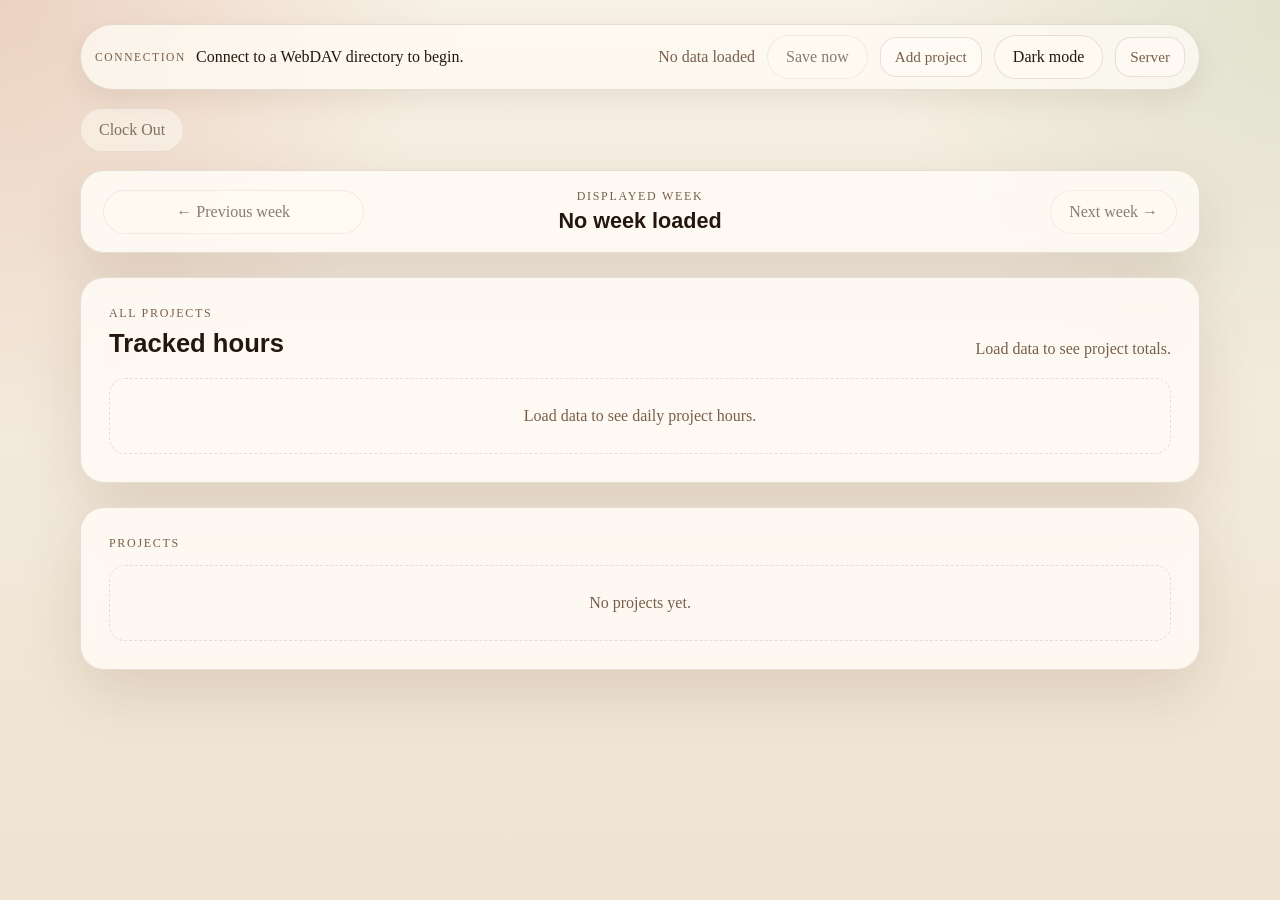
<file: index.html>
<!doctype html>
<html lang="en">
<head>
  <meta charset="utf-8">
  <meta name="viewport" content="width=device-width, initial-scale=1">
  <title>Kronik</title>
  <script>
    (() => {
      try {
        const theme = window.localStorage.getItem("kronik-theme");
        if (theme === "light" || theme === "dark") {
          document.documentElement.dataset.theme = theme;
        }
      } catch (error) {
        // Ignore storage failures and fall back to the default theme.
      }
    })();
  </script>
  <link rel="stylesheet" href="./app.css">
</head>
<body>
  <main class="app-shell">
    <header class="status-bar">
      <p class="status-line">
        <span class="status-label">Connection</span>
        <span id="status-text">Connect to a WebDAV directory to begin.</span>
      </p>
      <div class="status-actions">
        <p id="today-label" class="today-label">No data loaded</p>
        <button id="save-button" type="button">Save all changes</button>
        <details id="project-menu" class="control-menu">
          <summary class="control-summary">
            <span class="control-summary-action">Add project</span>
          </summary>
          <div class="control-panel">
            <form id="project-form" class="project-form" autocomplete="off">
              <input id="project-name" name="project-name" type="text" maxlength="64" placeholder="Add a new project" required>
              <button type="submit" class="primary">Add project</button>
            </form>
          </div>
        </details>
        <button id="theme-toggle-button" type="button">Dark mode</button>
        <details id="config-menu" class="control-menu">
          <summary class="control-summary">
            <span class="control-summary-action">Server</span>
          </summary>
          <div class="control-panel control-panel-wide">
            <div class="control-panel-header">
              <p class="control-panel-title">Connection</p>
              <p id="config-summary-text" class="config-summary-text">No server saved.</p>
            </div>
            <div class="control-inline-actions">
              <button id="load-button" type="button" class="primary">Load data</button>
            </div>
            <form id="config-form" class="config-grid" autocomplete="off">
              <label>
                <span>Base URL</span>
                <input id="webdav-url" name="webdav-url" type="url" placeholder="https://dav.example.com/kronik" required>
              </label>
              <label>
                <span>Username</span>
                <input id="webdav-user" name="webdav-user" type="text" placeholder="Optional">
              </label>
              <label>
                <span>Password</span>
                <input id="webdav-password" name="webdav-password" type="password" placeholder="Optional">
              </label>
              <div class="config-actions">
                <button id="clear-config-button" type="button">Forget saved login</button>
              </div>
            </form>
          </div>
        </details>
      </div>
    </header>

    <section class="clock-panel">
      <div id="clock-buttons" class="clock-buttons" aria-label="Time card controls"></div>
    </section>

    <section id="week-navigation" class="week-navigation" aria-label="Week navigation">
      <button id="previous-week-button" type="button" aria-label="Show previous week">← Previous week</button>
      <div class="week-navigation-current" aria-live="polite">
        <p class="eyebrow">Displayed week</p>
        <h1 id="selected-week-label">No week loaded</h1>
      </div>
      <button id="next-week-button" type="button" aria-label="Show next week">Next week →</button>
    </section>

    <section class="panel">
      <div class="panel-header">
        <div>
          <p class="eyebrow">All projects</p>
          <h2>Tracked hours</h2>
        </div>
        <p id="overview-total" class="panel-note">Load data to see project totals.</p>
      </div>
      <div id="overview-empty" class="empty-state">Load data to see daily project hours.</div>
      <div id="overview-chart" class="project-overview is-hidden">
        <div class="project-history project-overview-history">
          <div class="project-history-header">
            <span class="project-history-label">Daily hours by project</span>
            <span id="overview-range" class="project-history-range"></span>
          </div>
          <div id="overview-history-chart" class="project-history-chart"></div>
        </div>
        <div class="project-history project-overview-timeline">
          <div class="project-history-header">
            <span class="project-history-label">Project timeline</span>
          </div>
          <div id="overview-timeline-chart" class="project-timeline-chart"></div>
        </div>
        <div id="overview-legend" class="project-overview-legend"></div>
      </div>
    </section>

    <section class="panel">
      <p class="eyebrow section-eyebrow">Projects</p>
      <div id="projects-empty" class="empty-state">No projects yet.</div>
      <div id="projects-list" class="projects-list"></div>
    </section>
  </main>

  <div id="chart-tooltip" class="chart-tooltip" aria-hidden="true">
    <div id="chart-tooltip-date" class="chart-tooltip-date"></div>
    <div id="chart-tooltip-value" class="chart-tooltip-value"></div>
  </div>

  <template id="project-template">
    <article class="project-card">
      <div class="project-main">
        <div>
          <h3 class="project-name"></h3>
          <p class="project-meta"></p>
        </div>
        <div class="project-period-totals">
          <div class="project-period-total">
            <div class="today-total"></div>
            <div class="project-period-label">Today</div>
          </div>
          <div class="project-period-total">
            <div class="week-total"></div>
            <div class="project-period-label">Week total</div>
          </div>
        </div>
      </div>
      <div class="project-footer">
        <span class="project-total"></span>
        <span class="project-week-range"></span>
      </div>
      <div class="project-history">
        <div class="project-history-header">
          <span class="project-history-label">Daily hours</span>
          <span class="project-history-range"></span>
        </div>
        <div class="project-history-chart"></div>
      </div>
    </article>
  </template>

  <script src="./app.js"></script>
</body>
</html>
</file>
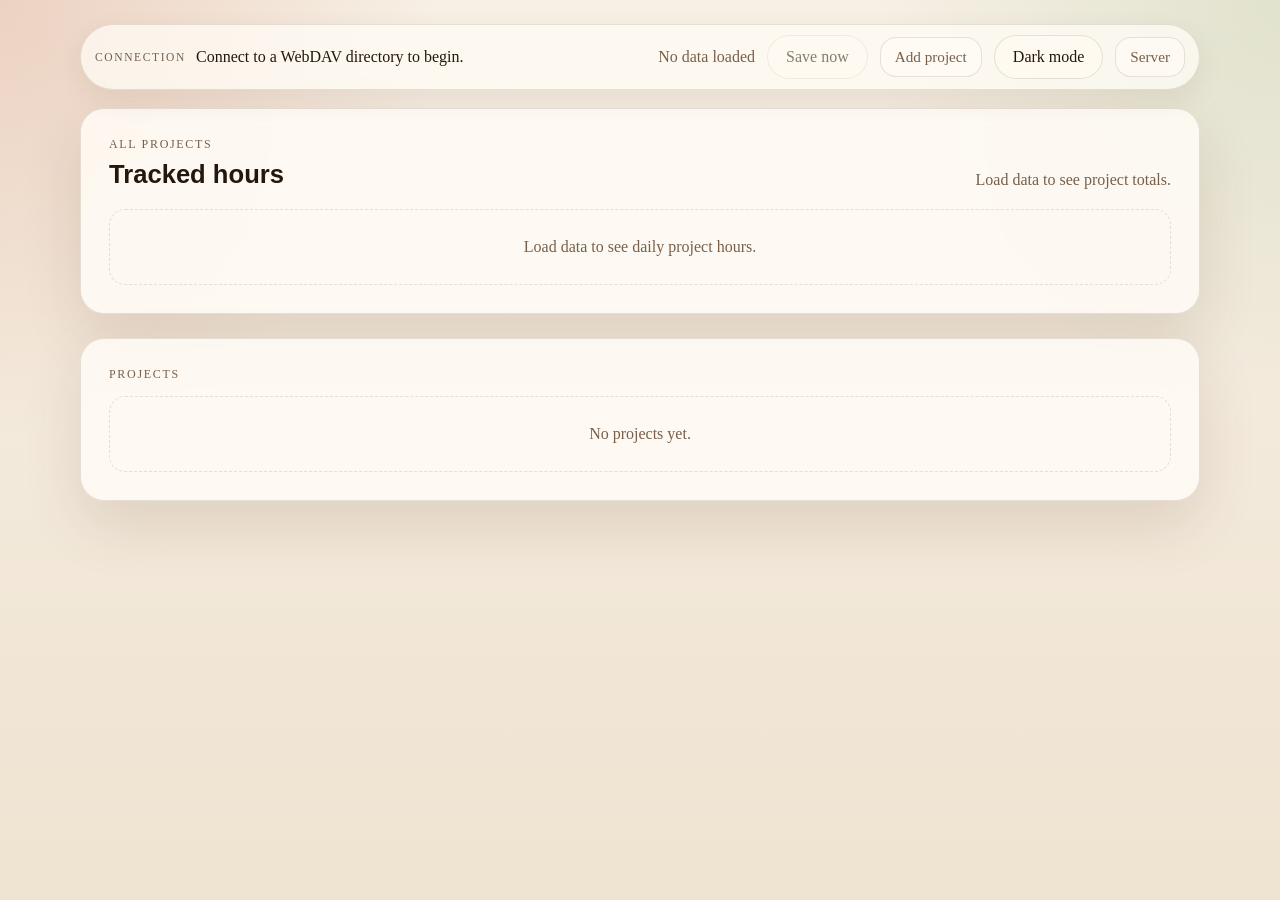
<file: web/index.html>
<!doctype html>
<html lang="en">
<head>
  <meta charset="utf-8">
  <meta name="viewport" content="width=device-width, initial-scale=1">
  <title>Kronik</title>
  <script>
    (() => {
      try {
        const theme = window.localStorage.getItem("kronik-theme");
        if (theme === "light" || theme === "dark") {
          document.documentElement.dataset.theme = theme;
        }
      } catch (error) {
        // Ignore storage failures and fall back to the default theme.
      }
    })();
  </script>
  <link rel="stylesheet" href="./app.css">
</head>
<body>
  <main class="app-shell">
    <header class="status-bar">
      <p class="status-line">
        <span class="status-label">Connection</span>
        <span id="status-text">Connect to a WebDAV directory to begin.</span>
      </p>
      <div class="status-actions">
        <p id="today-label" class="today-label">No data loaded</p>
        <button id="save-button" type="button">Save all changes</button>
        <details id="project-menu" class="control-menu">
          <summary class="control-summary">
            <span class="control-summary-action">Add project</span>
          </summary>
          <div class="control-panel">
            <form id="project-form" class="project-form" autocomplete="off">
              <input id="project-name" name="project-name" type="text" maxlength="64" placeholder="Add a new project" required>
              <button type="submit" class="primary">Add project</button>
            </form>
          </div>
        </details>
        <button id="theme-toggle-button" type="button">Dark mode</button>
        <details id="config-menu" class="control-menu">
          <summary class="control-summary">
            <span class="control-summary-action">Server</span>
          </summary>
          <div class="control-panel control-panel-wide">
            <div class="control-panel-header">
              <p class="control-panel-title">Connection</p>
              <p id="config-summary-text" class="config-summary-text">No server saved.</p>
            </div>
            <div class="control-inline-actions">
              <button id="load-button" type="button" class="primary">Load data</button>
            </div>
            <form id="config-form" class="config-grid" autocomplete="off">
              <label>
                <span>Base URL</span>
                <input id="webdav-url" name="webdav-url" type="url" placeholder="https://dav.example.com/kronik" required>
              </label>
              <label>
                <span>Username</span>
                <input id="webdav-user" name="webdav-user" type="text" placeholder="Optional">
              </label>
              <label>
                <span>Password</span>
                <input id="webdav-password" name="webdav-password" type="password" placeholder="Optional">
              </label>
              <div class="config-actions">
                <button id="clear-config-button" type="button">Forget saved login</button>
              </div>
            </form>
          </div>
        </details>
      </div>
    </header>

    <section class="panel">
      <div class="panel-header">
        <div>
          <p class="eyebrow">All projects</p>
          <h2>Tracked hours</h2>
        </div>
        <p id="overview-total" class="panel-note">Load data to see project totals.</p>
      </div>
      <div id="overview-empty" class="empty-state">Load data to see daily project hours.</div>
      <div id="overview-chart" class="project-overview is-hidden">
        <div class="project-history project-overview-history">
          <div class="project-history-header">
            <span class="project-history-label">Daily hours by project</span>
            <span id="overview-range" class="project-history-range"></span>
          </div>
          <div id="overview-history-chart" class="project-history-chart"></div>
        </div>
        <div id="overview-legend" class="project-overview-legend"></div>
      </div>
    </section>

    <section class="panel">
      <p class="eyebrow section-eyebrow">Projects</p>
      <div id="projects-empty" class="empty-state">No projects yet.</div>
      <div id="projects-list" class="projects-list"></div>
    </section>
  </main>

  <div id="chart-tooltip" class="chart-tooltip" aria-hidden="true">
    <div id="chart-tooltip-date" class="chart-tooltip-date"></div>
    <div id="chart-tooltip-value" class="chart-tooltip-value"></div>
  </div>

  <template id="project-template">
    <article class="project-card">
      <div class="project-main">
        <div>
          <h3 class="project-name"></h3>
          <p class="project-meta"></p>
        </div>
        <div class="project-actions">
          <button class="decrement" type="button">-15m</button>
          <div class="today-total"></div>
          <button class="increment" type="button">+15m</button>
        </div>
      </div>
      <div class="project-footer">
        <span class="project-total"></span>
        <span class="project-modified"></span>
      </div>
      <div class="project-history">
        <div class="project-history-header">
          <span class="project-history-label">Daily hours</span>
          <span class="project-history-range"></span>
        </div>
        <div class="project-history-chart"></div>
      </div>
    </article>
  </template>

  <script src="./app.js"></script>
</body>
</html>
</file>
<file: app.css>
:root,
:root[data-theme="light"] {
  color-scheme: light;
  --bg-glow-left: rgba(186, 74, 34, 0.18);
  --bg-glow-right: rgba(137, 170, 115, 0.2);
  --bg-start: #f7f0e5;
  --bg-end: #efe3d1;
  --bg: #f6efe4;
  --panel: rgba(255, 252, 246, 0.86);
  --panel-strong: #fffaf1;
  --panel-soft: rgba(255, 251, 245, 0.92);
  --status-surface: rgba(255, 252, 246, 0.74);
  --menu-surface: rgba(255, 251, 245, 0.72);
  --menu-panel: rgba(255, 251, 245, 0.97);
  --input-bg: rgba(255, 255, 255, 0.82);
  --line: rgba(86, 58, 32, 0.14);
  --text: #24170d;
  --muted: #785f4a;
  --accent: #ba4a22;
  --accent-dark: #8e3412;
  --accent-contrast: #fff8f1;
  --status-error: #8e3412;
  --button-hover-line: rgba(186, 74, 34, 0.45);
  --shadow: 0 24px 60px rgba(74, 37, 12, 0.12);
  --status-shadow: 0 10px 28px rgba(74, 37, 12, 0.08);
  --radius-lg: 24px;
  --radius-md: 16px;
  --radius-sm: 12px;
}

@media (prefers-color-scheme: dark) {
  :root:not([data-theme="light"]) {
    color-scheme: dark;
    --bg-glow-left: rgba(217, 109, 61, 0.22);
    --bg-glow-right: rgba(107, 168, 132, 0.18);
    --bg-start: #17100d;
    --bg-end: #0e0b09;
    --bg: #120e0c;
    --panel: rgba(32, 24, 21, 0.88);
    --panel-strong: #2d221d;
    --panel-soft: rgba(38, 29, 25, 0.94);
    --status-surface: rgba(23, 18, 15, 0.8);
    --menu-surface: rgba(31, 24, 20, 0.82);
    --menu-panel: rgba(29, 22, 19, 0.96);
    --input-bg: rgba(18, 14, 12, 0.92);
    --line: rgba(246, 232, 216, 0.14);
    --text: #f5eadf;
    --muted: #ccb6a3;
    --accent: #d96d3d;
    --accent-dark: #b95224;
    --accent-contrast: #fff3ea;
    --status-error: #ff9a73;
    --button-hover-line: rgba(217, 109, 61, 0.55);
    --shadow: 0 24px 60px rgba(0, 0, 0, 0.34);
    --status-shadow: 0 10px 28px rgba(0, 0, 0, 0.28);
  }
}

:root[data-theme="dark"] {
  color-scheme: dark;
  --bg-glow-left: rgba(217, 109, 61, 0.22);
  --bg-glow-right: rgba(107, 168, 132, 0.18);
  --bg-start: #17100d;
  --bg-end: #0e0b09;
  --bg: #120e0c;
  --panel: rgba(32, 24, 21, 0.88);
  --panel-strong: #2d221d;
  --panel-soft: rgba(38, 29, 25, 0.94);
  --status-surface: rgba(23, 18, 15, 0.8);
  --menu-surface: rgba(31, 24, 20, 0.82);
  --menu-panel: rgba(29, 22, 19, 0.96);
  --input-bg: rgba(18, 14, 12, 0.92);
  --line: rgba(246, 232, 216, 0.14);
  --text: #f5eadf;
  --muted: #ccb6a3;
  --accent: #d96d3d;
  --accent-dark: #b95224;
  --accent-contrast: #fff3ea;
  --status-error: #ff9a73;
  --button-hover-line: rgba(217, 109, 61, 0.55);
  --shadow: 0 24px 60px rgba(0, 0, 0, 0.34);
  --status-shadow: 0 10px 28px rgba(0, 0, 0, 0.28);
}

* {
  box-sizing: border-box;
}

body {
  margin: 0;
  min-height: 100vh;
  font-family: "Georgia", "Times New Roman", serif;
  color: var(--text);
  background:
    radial-gradient(circle at top left, var(--bg-glow-left), transparent 28%),
    radial-gradient(circle at top right, var(--bg-glow-right), transparent 26%),
    linear-gradient(180deg, var(--bg-start) 0%, var(--bg-end) 100%);
}

button,
input {
  font: inherit;
}

.app-shell {
  width: min(1120px, calc(100% - 32px));
  margin: 0 auto;
  padding: 24px 0 64px;
}

.status-bar {
  position: relative;
  z-index: 20;
  display: flex;
  align-items: center;
  gap: 16px;
  margin-bottom: 18px;
  padding: 10px 14px;
  border: 1px solid var(--line);
  border-radius: 999px;
  background: var(--status-surface);
  box-shadow: var(--status-shadow);
  backdrop-filter: blur(10px);
}

.status-line {
  margin: 0;
  display: flex;
  align-items: center;
  gap: 10px;
  min-width: 0;
  flex: 1;
  color: var(--muted);
}

.status-label {
  font-size: 0.72rem;
  text-transform: uppercase;
  letter-spacing: 0.14em;
}

.eyebrow {
  margin: 0 0 8px;
  text-transform: uppercase;
  letter-spacing: 0.14em;
  font-size: 0.75rem;
  color: var(--muted);
}

h1,
h2,
h3,
.today-total,
.week-total {
  font-family: "Trebuchet MS", "Gill Sans", sans-serif;
}

#status-text {
  min-width: 0;
  color: var(--text);
  white-space: nowrap;
  overflow: hidden;
  text-overflow: ellipsis;
}

.week-navigation {
  display: grid;
  grid-template-columns: minmax(150px, 1fr) minmax(240px, 2fr) minmax(150px, 1fr);
  align-items: center;
  gap: 16px;
  margin-bottom: 24px;
  padding: 18px 22px;
  border: 1px solid var(--line);
  border-radius: var(--radius-lg);
  background: var(--panel);
  box-shadow: var(--shadow);
  backdrop-filter: blur(10px);
}

.week-navigation-current {
  text-align: center;
}

.week-navigation-current .eyebrow {
  margin-bottom: 4px;
}

.week-navigation-current h1 {
  margin: 0;
  font-size: 1.35rem;
}

.week-navigation button:last-child {
  justify-self: end;
}

.panel {
  background: var(--panel);
  border: 1px solid var(--line);
  border-radius: var(--radius-lg);
  box-shadow: var(--shadow);
  backdrop-filter: blur(10px);
  padding: 28px;
  margin-bottom: 24px;
}

.clock-panel {
  margin-bottom: 18px;
}

.clock-buttons {
  display: flex;
  flex-wrap: wrap;
  gap: 10px;
}

.clock-buttons button.is-active,
button.is-active {
  background: linear-gradient(180deg, var(--accent), var(--accent-dark));
  border-color: transparent;
  color: var(--accent-contrast);
}

.panel-header {
  display: flex;
  align-items: end;
  justify-content: space-between;
  gap: 16px;
  margin-bottom: 20px;
}

.panel-tools,
.panel-actions {
  display: flex;
  align-items: center;
  gap: 12px;
}

.panel-header h2 {
  margin: 0;
  font-size: 1.6rem;
}

.today-label,
.panel-note {
  margin: 0;
  color: var(--muted);
}

.project-overview {
  display: grid;
  gap: 16px;
}

.project-overview-history {
  margin-top: 0;
  padding-top: 0;
  border-top: 0;
}

.project-overview-timeline {
  margin-top: 2px;
}

.project-overview-segment,
.project-overview-zero-bar {
  transition: opacity 140ms ease;
  cursor: default;
}

.project-overview-segment {
  opacity: 0.82;
}

.project-overview-zero-bar {
  fill: var(--line);
  opacity: 1;
}

.project-history-chart:hover .project-overview-segment {
  opacity: 0.35;
}

.project-history-chart:hover .project-overview-zero-bar {
  opacity: 0.45;
}

.project-history-chart .project-overview-segment:hover,
.project-history-chart .project-overview-zero-bar:hover {
  opacity: 1;
}

.project-overview-segment.is-today,
.project-overview-zero-bar.is-today {
  stroke: var(--panel-strong);
  stroke-width: 1;
}

.project-overview-legend {
  display: grid;
  gap: 12px;
  grid-template-columns: repeat(auto-fit, minmax(220px, 1fr));
}

.project-overview-legend-item {
  display: flex;
  align-items: center;
  justify-content: space-between;
  gap: 12px;
  padding: 12px 14px;
  border: 1px solid var(--line);
  border-radius: var(--radius-sm);
  background: var(--panel-soft);
}

.project-overview-legend-main {
  display: flex;
  align-items: center;
  gap: 10px;
  min-width: 0;
}

.project-overview-swatch {
  width: 12px;
  height: 12px;
  flex-shrink: 0;
  border-radius: 999px;
}

.project-overview-legend-name {
  min-width: 0;
  overflow: hidden;
  text-overflow: ellipsis;
  white-space: nowrap;
}

.project-overview-legend-value {
  color: var(--muted);
  font-size: 0.95rem;
  font-variant-numeric: tabular-nums;
  white-space: nowrap;
}

.config-grid,
.project-form {
  display: grid;
  gap: 14px;
}

.control-menu {
  position: relative;
  z-index: 21;
  border: 1px solid var(--line);
  border-radius: var(--radius-md);
  background: var(--menu-surface);
  overflow: visible;
}

.control-summary {
  display: flex;
  align-items: center;
  justify-content: center;
  padding: 10px 14px;
  cursor: pointer;
  list-style: none;
  white-space: nowrap;
}

.control-summary::-webkit-details-marker {
  display: none;
}

.control-summary-action,
.config-summary-text {
  font-size: 0.95rem;
  color: var(--muted);
}

.config-summary-text {
  margin: 0;
}

.control-menu[open] {
  border-bottom-left-radius: 0;
  border-bottom-right-radius: 0;
}

.control-panel {
  padding: 18px;
  position: absolute;
  top: calc(100% + 8px);
  right: 0;
  z-index: 10;
  width: min(420px, calc(100vw - 48px));
  border: 1px solid var(--line);
  border-radius: var(--radius-md);
  background: var(--menu-panel);
  box-shadow: var(--shadow);
}

.control-panel-wide {
  width: min(760px, calc(100vw - 48px));
}

.control-panel-header {
  display: grid;
  gap: 4px;
  margin-bottom: 14px;
}

.control-panel-title {
  margin: 0 0 4px;
  font-size: 0.75rem;
  text-transform: uppercase;
  letter-spacing: 0.14em;
  color: var(--muted);
}

.control-inline-actions {
  display: flex;
  gap: 12px;
  margin-bottom: 14px;
}

.config-grid {
  grid-template-columns: repeat(3, minmax(0, 1fr));
}

.config-actions {
  grid-column: 1 / -1;
  display: flex;
  justify-content: flex-start;
}

.status-actions {
  display: flex;
  align-items: center;
  justify-content: flex-end;
  flex-wrap: wrap;
  gap: 12px;
  flex-shrink: 0;
}

.section-eyebrow {
  margin-bottom: 14px;
}

.project-form {
  grid-template-columns: minmax(0, 1fr) auto;
}

label span {
  display: block;
  margin-bottom: 8px;
  font-size: 0.95rem;
  color: var(--muted);
}

input {
  width: 100%;
  border: 1px solid var(--line);
  border-radius: var(--radius-sm);
  background: var(--input-bg);
  padding: 14px 16px;
  color: var(--text);
}

button {
  border: 1px solid var(--line);
  border-radius: 999px;
  background: var(--panel-strong);
  color: var(--text);
  cursor: pointer;
  padding: 12px 18px;
  transition: transform 140ms ease, background 140ms ease, border-color 140ms ease;
}

button:hover {
  transform: translateY(-1px);
  border-color: var(--button-hover-line);
}

button.primary {
  background: linear-gradient(180deg, var(--accent), var(--accent-dark));
  border-color: transparent;
  color: var(--accent-contrast);
}

button:disabled {
  opacity: 0.55;
  cursor: not-allowed;
  transform: none;
}

.projects-list {
  display: grid;
  gap: 16px;
}

.project-card {
  padding: 20px;
  border: 1px solid var(--line);
  border-radius: var(--radius-md);
  background: var(--panel-soft);
}

.project-card.is-active {
  border-color: var(--button-hover-line);
  box-shadow: inset 4px 0 0 var(--accent);
}

.project-main,
.project-footer {
  display: flex;
  align-items: center;
  justify-content: space-between;
  gap: 16px;
}

.project-period-totals {
  display: flex;
  align-items: flex-start;
  justify-content: flex-end;
  gap: 16px;
  flex-shrink: 0;
}

.project-period-total {
  min-width: 92px;
  text-align: center;
}

.project-period-label {
  margin-top: 4px;
  color: var(--muted);
  font-size: 0.78rem;
  letter-spacing: 0.1em;
  text-transform: uppercase;
}

.project-footer {
  margin-top: 14px;
  padding-top: 14px;
  border-top: 1px solid var(--line);
  color: var(--muted);
  font-size: 0.95rem;
}

.project-history {
  margin-top: 14px;
  padding-top: 14px;
  border-top: 1px solid var(--line);
}

.project-history-header {
  display: flex;
  align-items: baseline;
  justify-content: space-between;
  gap: 12px;
  margin-bottom: 10px;
}

.project-history-label {
  text-transform: uppercase;
  letter-spacing: 0.12em;
  font-size: 0.72rem;
  color: var(--muted);
}

.project-history-range {
  color: var(--muted);
  font-size: 0.9rem;
}

.project-history-chart {
  width: 100%;
  height: 96px;
  overflow: hidden;
}

.project-history-chart svg {
  display: block;
  width: 100%;
  height: 100%;
}

.project-timeline-chart {
  width: 100%;
  min-height: 72px;
  overflow: hidden;
}

.project-timeline-chart svg {
  display: block;
  width: 100%;
  height: 100%;
}

.project-history-axis {
  stroke: var(--line);
  stroke-width: 1;
}

.project-history-gridline {
  stroke: var(--line);
  stroke-dasharray: 3 4;
  stroke-width: 1;
}

.project-history-axis-tick {
  stroke: var(--line);
  stroke-width: 1;
}

.project-history-axis-label {
  fill: var(--muted);
  font-size: 10px;
}

.project-history-bar {
  fill: var(--accent);
  opacity: 0.72;
  transition: opacity 140ms ease;
  cursor: default;
}

.project-history-chart:hover .project-history-bar {
  opacity: 0.4;
}

.project-history-chart .project-history-bar:hover {
  opacity: 1;
}

.project-history-bar.is-today {
  fill: var(--accent-dark);
  opacity: 1;
}

.project-history-bar.is-zero {
  fill: var(--line);
  opacity: 1;
}

.project-timeline-gridline {
  stroke: var(--line);
  stroke-width: 1;
  opacity: 0.45;
}

.project-timeline-today-line {
  stroke: var(--button-hover-line);
  stroke-width: 1;
}

.project-timeline-row-guide {
  stroke: var(--line);
  stroke-width: 1;
  opacity: 0.6;
}

.project-timeline-segment {
  opacity: 0.82;
  cursor: default;
  transition: opacity 140ms ease;
}

.project-timeline-chart:hover .project-timeline-segment {
  opacity: 0.35;
}

.project-timeline-chart .project-timeline-segment:hover {
  opacity: 1;
}

.chart-tooltip {
  position: fixed;
  z-index: 60;
  left: 0;
  top: 0;
  padding: 10px 12px;
  border: 1px solid var(--line);
  border-radius: var(--radius-sm);
  background: var(--panel-strong);
  box-shadow: var(--status-shadow);
  color: var(--text);
  pointer-events: none;
  opacity: 0;
  visibility: hidden;
  white-space: nowrap;
}

.chart-tooltip.is-visible {
  opacity: 1;
  visibility: visible;
}

.chart-tooltip-date {
  font-size: 0.78rem;
  color: var(--muted);
}

.chart-tooltip-value {
  margin-top: 2px;
  font-family: "Trebuchet MS", "Gill Sans", sans-serif;
  font-size: 1rem;
}

.project-name {
  margin: 0 0 6px;
  font-size: 1.25rem;
}

.project-meta {
  margin: 0;
  color: var(--muted);
}

.today-total,
.week-total {
  min-width: 92px;
  text-align: center;
  font-size: 1.6rem;
}

.project-week-range {
  text-align: right;
}

.empty-state {
  padding: 28px;
  border: 1px dashed var(--line);
  border-radius: var(--radius-md);
  color: var(--muted);
  text-align: center;
}

.is-hidden {
  display: none;
}

@media (max-width: 900px) {
  .config-grid,
  .project-form {
    grid-template-columns: 1fr;
  }

  .status-bar,
  .status-actions {
    align-items: stretch;
    flex-direction: column;
  }

  .week-navigation {
    grid-template-columns: 1fr 1fr;
  }

  .week-navigation-current {
    grid-column: 1 / -1;
    grid-row: 1;
  }

  .week-navigation button {
    width: 100%;
  }

  .week-navigation button:last-child {
    justify-self: stretch;
  }

  #status-text,
  .config-summary-text,
  .today-label {
    white-space: normal;
  }

  .control-menu,
  .control-panel {
    width: 100%;
  }

  .control-panel {
    left: 0;
    right: auto;
  }

  .project-main,
  .project-footer {
    align-items: start;
    flex-direction: column;
  }

  .project-period-totals {
    width: 100%;
    justify-content: space-between;
  }

  .project-period-total {
    flex: 1;
  }

  .project-week-range {
    text-align: left;
  }

  .project-history-header {
    align-items: start;
    flex-direction: column;
  }

  .project-overview-legend-item {
    align-items: start;
    flex-direction: column;
  }

  .project-overview-legend-value {
    white-space: normal;
  }

  .control-inline-actions {
    flex-direction: column;
  }

  .clock-buttons {
    width: 100%;
    justify-content: space-between;
  }

  button {
    width: 100%;
  }
}
</file>
<file: web/app.css>
:root,
:root[data-theme="light"] {
  color-scheme: light;
  --bg-glow-left: rgba(186, 74, 34, 0.18);
  --bg-glow-right: rgba(137, 170, 115, 0.2);
  --bg-start: #f7f0e5;
  --bg-end: #efe3d1;
  --bg: #f6efe4;
  --panel: rgba(255, 252, 246, 0.86);
  --panel-strong: #fffaf1;
  --panel-soft: rgba(255, 251, 245, 0.92);
  --status-surface: rgba(255, 252, 246, 0.74);
  --menu-surface: rgba(255, 251, 245, 0.72);
  --menu-panel: rgba(255, 251, 245, 0.97);
  --input-bg: rgba(255, 255, 255, 0.82);
  --line: rgba(86, 58, 32, 0.14);
  --text: #24170d;
  --muted: #785f4a;
  --accent: #ba4a22;
  --accent-dark: #8e3412;
  --accent-contrast: #fff8f1;
  --status-error: #8e3412;
  --button-hover-line: rgba(186, 74, 34, 0.45);
  --shadow: 0 24px 60px rgba(74, 37, 12, 0.12);
  --status-shadow: 0 10px 28px rgba(74, 37, 12, 0.08);
  --radius-lg: 24px;
  --radius-md: 16px;
  --radius-sm: 12px;
}

@media (prefers-color-scheme: dark) {
  :root:not([data-theme="light"]) {
    color-scheme: dark;
    --bg-glow-left: rgba(217, 109, 61, 0.22);
    --bg-glow-right: rgba(107, 168, 132, 0.18);
    --bg-start: #17100d;
    --bg-end: #0e0b09;
    --bg: #120e0c;
    --panel: rgba(32, 24, 21, 0.88);
    --panel-strong: #2d221d;
    --panel-soft: rgba(38, 29, 25, 0.94);
    --status-surface: rgba(23, 18, 15, 0.8);
    --menu-surface: rgba(31, 24, 20, 0.82);
    --menu-panel: rgba(29, 22, 19, 0.96);
    --input-bg: rgba(18, 14, 12, 0.92);
    --line: rgba(246, 232, 216, 0.14);
    --text: #f5eadf;
    --muted: #ccb6a3;
    --accent: #d96d3d;
    --accent-dark: #b95224;
    --accent-contrast: #fff3ea;
    --status-error: #ff9a73;
    --button-hover-line: rgba(217, 109, 61, 0.55);
    --shadow: 0 24px 60px rgba(0, 0, 0, 0.34);
    --status-shadow: 0 10px 28px rgba(0, 0, 0, 0.28);
  }
}

:root[data-theme="dark"] {
  color-scheme: dark;
  --bg-glow-left: rgba(217, 109, 61, 0.22);
  --bg-glow-right: rgba(107, 168, 132, 0.18);
  --bg-start: #17100d;
  --bg-end: #0e0b09;
  --bg: #120e0c;
  --panel: rgba(32, 24, 21, 0.88);
  --panel-strong: #2d221d;
  --panel-soft: rgba(38, 29, 25, 0.94);
  --status-surface: rgba(23, 18, 15, 0.8);
  --menu-surface: rgba(31, 24, 20, 0.82);
  --menu-panel: rgba(29, 22, 19, 0.96);
  --input-bg: rgba(18, 14, 12, 0.92);
  --line: rgba(246, 232, 216, 0.14);
  --text: #f5eadf;
  --muted: #ccb6a3;
  --accent: #d96d3d;
  --accent-dark: #b95224;
  --accent-contrast: #fff3ea;
  --status-error: #ff9a73;
  --button-hover-line: rgba(217, 109, 61, 0.55);
  --shadow: 0 24px 60px rgba(0, 0, 0, 0.34);
  --status-shadow: 0 10px 28px rgba(0, 0, 0, 0.28);
}

* {
  box-sizing: border-box;
}

body {
  margin: 0;
  min-height: 100vh;
  font-family: "Georgia", "Times New Roman", serif;
  color: var(--text);
  background:
    radial-gradient(circle at top left, var(--bg-glow-left), transparent 28%),
    radial-gradient(circle at top right, var(--bg-glow-right), transparent 26%),
    linear-gradient(180deg, var(--bg-start) 0%, var(--bg-end) 100%);
}

button,
input {
  font: inherit;
}

.app-shell {
  width: min(1120px, calc(100% - 32px));
  margin: 0 auto;
  padding: 24px 0 64px;
}

.status-bar {
  position: relative;
  z-index: 20;
  display: flex;
  align-items: center;
  gap: 16px;
  margin-bottom: 18px;
  padding: 10px 14px;
  border: 1px solid var(--line);
  border-radius: 999px;
  background: var(--status-surface);
  box-shadow: var(--status-shadow);
  backdrop-filter: blur(10px);
}

.status-line {
  margin: 0;
  display: flex;
  align-items: center;
  gap: 10px;
  min-width: 0;
  flex: 1;
  color: var(--muted);
}

.status-label {
  font-size: 0.72rem;
  text-transform: uppercase;
  letter-spacing: 0.14em;
}

.eyebrow {
  margin: 0 0 8px;
  text-transform: uppercase;
  letter-spacing: 0.14em;
  font-size: 0.75rem;
  color: var(--muted);
}

h2,
h3,
.today-total {
  font-family: "Trebuchet MS", "Gill Sans", sans-serif;
}

#status-text {
  min-width: 0;
  color: var(--text);
  white-space: nowrap;
  overflow: hidden;
  text-overflow: ellipsis;
}

.panel {
  background: var(--panel);
  border: 1px solid var(--line);
  border-radius: var(--radius-lg);
  box-shadow: var(--shadow);
  backdrop-filter: blur(10px);
  padding: 28px;
  margin-bottom: 24px;
}

.panel-header {
  display: flex;
  align-items: end;
  justify-content: space-between;
  gap: 16px;
  margin-bottom: 20px;
}

.panel-tools,
.panel-actions {
  display: flex;
  align-items: center;
  gap: 12px;
}

.panel-header h2 {
  margin: 0;
  font-size: 1.6rem;
}

.today-label,
.panel-note {
  margin: 0;
  color: var(--muted);
}

.project-overview {
  display: grid;
  gap: 16px;
}

.project-overview-history {
  margin-top: 0;
  padding-top: 0;
  border-top: 0;
}

.project-overview-segment,
.project-overview-zero-bar {
  transition: opacity 140ms ease;
  cursor: default;
}

.project-overview-segment {
  opacity: 0.82;
}

.project-overview-zero-bar {
  fill: var(--line);
  opacity: 1;
}

.project-history-chart:hover .project-overview-segment {
  opacity: 0.35;
}

.project-history-chart:hover .project-overview-zero-bar {
  opacity: 0.45;
}

.project-history-chart .project-overview-segment:hover,
.project-history-chart .project-overview-zero-bar:hover {
  opacity: 1;
}

.project-overview-segment.is-today,
.project-overview-zero-bar.is-today {
  stroke: var(--panel-strong);
  stroke-width: 1;
}

.project-overview-legend {
  display: grid;
  gap: 12px;
  grid-template-columns: repeat(auto-fit, minmax(220px, 1fr));
}

.project-overview-legend-item {
  display: flex;
  align-items: center;
  justify-content: space-between;
  gap: 12px;
  padding: 12px 14px;
  border: 1px solid var(--line);
  border-radius: var(--radius-sm);
  background: var(--panel-soft);
}

.project-overview-legend-main {
  display: flex;
  align-items: center;
  gap: 10px;
  min-width: 0;
}

.project-overview-swatch {
  width: 12px;
  height: 12px;
  flex-shrink: 0;
  border-radius: 999px;
}

.project-overview-legend-name {
  min-width: 0;
  overflow: hidden;
  text-overflow: ellipsis;
  white-space: nowrap;
}

.project-overview-legend-value {
  color: var(--muted);
  font-size: 0.95rem;
  font-variant-numeric: tabular-nums;
  white-space: nowrap;
}

.config-grid,
.project-form {
  display: grid;
  gap: 14px;
}

.control-menu {
  position: relative;
  z-index: 21;
  border: 1px solid var(--line);
  border-radius: var(--radius-md);
  background: var(--menu-surface);
  overflow: visible;
}

.control-summary {
  display: flex;
  align-items: center;
  justify-content: center;
  padding: 10px 14px;
  cursor: pointer;
  list-style: none;
  white-space: nowrap;
}

.control-summary::-webkit-details-marker {
  display: none;
}

.control-summary-action,
.config-summary-text {
  font-size: 0.95rem;
  color: var(--muted);
}

.config-summary-text {
  margin: 0;
}

.control-menu[open] {
  border-bottom-left-radius: 0;
  border-bottom-right-radius: 0;
}

.control-panel {
  padding: 18px;
  position: absolute;
  top: calc(100% + 8px);
  right: 0;
  z-index: 10;
  width: min(420px, calc(100vw - 48px));
  border: 1px solid var(--line);
  border-radius: var(--radius-md);
  background: var(--menu-panel);
  box-shadow: var(--shadow);
}

.control-panel-wide {
  width: min(760px, calc(100vw - 48px));
}

.control-panel-header {
  display: grid;
  gap: 4px;
  margin-bottom: 14px;
}

.control-panel-title {
  margin: 0 0 4px;
  font-size: 0.75rem;
  text-transform: uppercase;
  letter-spacing: 0.14em;
  color: var(--muted);
}

.control-inline-actions {
  display: flex;
  gap: 12px;
  margin-bottom: 14px;
}

.config-grid {
  grid-template-columns: repeat(3, minmax(0, 1fr));
}

.config-actions {
  grid-column: 1 / -1;
  display: flex;
  justify-content: flex-start;
}

.status-actions {
  display: flex;
  align-items: center;
  justify-content: flex-end;
  flex-wrap: wrap;
  gap: 12px;
  flex-shrink: 0;
}

.section-eyebrow {
  margin-bottom: 14px;
}

.project-form {
  grid-template-columns: minmax(0, 1fr) auto;
}

label span {
  display: block;
  margin-bottom: 8px;
  font-size: 0.95rem;
  color: var(--muted);
}

input {
  width: 100%;
  border: 1px solid var(--line);
  border-radius: var(--radius-sm);
  background: var(--input-bg);
  padding: 14px 16px;
  color: var(--text);
}

button {
  border: 1px solid var(--line);
  border-radius: 999px;
  background: var(--panel-strong);
  color: var(--text);
  cursor: pointer;
  padding: 12px 18px;
  transition: transform 140ms ease, background 140ms ease, border-color 140ms ease;
}

button:hover {
  transform: translateY(-1px);
  border-color: var(--button-hover-line);
}

button.primary {
  background: linear-gradient(180deg, var(--accent), var(--accent-dark));
  border-color: transparent;
  color: var(--accent-contrast);
}

button:disabled {
  opacity: 0.55;
  cursor: not-allowed;
  transform: none;
}

.projects-list {
  display: grid;
  gap: 16px;
}

.project-card {
  padding: 20px;
  border: 1px solid var(--line);
  border-radius: var(--radius-md);
  background: var(--panel-soft);
}

.project-main,
.project-footer {
  display: flex;
  align-items: center;
  justify-content: space-between;
  gap: 16px;
}

.project-footer {
  margin-top: 14px;
  padding-top: 14px;
  border-top: 1px solid var(--line);
  color: var(--muted);
  font-size: 0.95rem;
}

.project-history {
  margin-top: 14px;
  padding-top: 14px;
  border-top: 1px solid var(--line);
}

.project-history-header {
  display: flex;
  align-items: baseline;
  justify-content: space-between;
  gap: 12px;
  margin-bottom: 10px;
}

.project-history-label {
  text-transform: uppercase;
  letter-spacing: 0.12em;
  font-size: 0.72rem;
  color: var(--muted);
}

.project-history-range {
  color: var(--muted);
  font-size: 0.9rem;
}

.project-history-chart {
  width: 100%;
  height: 96px;
  overflow: hidden;
}

.project-history-chart svg {
  display: block;
  width: 100%;
  height: 100%;
}

.project-history-axis {
  stroke: var(--line);
  stroke-width: 1;
}

.project-history-gridline {
  stroke: var(--line);
  stroke-dasharray: 3 4;
  stroke-width: 1;
}

.project-history-axis-tick {
  stroke: var(--line);
  stroke-width: 1;
}

.project-history-axis-label {
  fill: var(--muted);
  font-size: 10px;
}

.project-history-bar {
  fill: var(--accent);
  opacity: 0.72;
  transition: opacity 140ms ease;
  cursor: default;
}

.project-history-chart:hover .project-history-bar {
  opacity: 0.4;
}

.project-history-chart .project-history-bar:hover {
  opacity: 1;
}

.project-history-bar.is-today {
  fill: var(--accent-dark);
  opacity: 1;
}

.project-history-bar.is-zero {
  fill: var(--line);
  opacity: 1;
}

.chart-tooltip {
  position: fixed;
  z-index: 60;
  left: 0;
  top: 0;
  padding: 10px 12px;
  border: 1px solid var(--line);
  border-radius: var(--radius-sm);
  background: var(--panel-strong);
  box-shadow: var(--status-shadow);
  color: var(--text);
  pointer-events: none;
  opacity: 0;
  visibility: hidden;
  white-space: nowrap;
}

.chart-tooltip.is-visible {
  opacity: 1;
  visibility: visible;
}

.chart-tooltip-date {
  font-size: 0.78rem;
  color: var(--muted);
}

.chart-tooltip-value {
  margin-top: 2px;
  font-family: "Trebuchet MS", "Gill Sans", sans-serif;
  font-size: 1rem;
}

.project-name {
  margin: 0 0 6px;
  font-size: 1.25rem;
}

.project-meta {
  margin: 0;
  color: var(--muted);
}

.project-actions {
  display: flex;
  align-items: center;
  gap: 10px;
}

.today-total {
  min-width: 92px;
  text-align: center;
  font-size: 1.6rem;
}

.empty-state {
  padding: 28px;
  border: 1px dashed var(--line);
  border-radius: var(--radius-md);
  color: var(--muted);
  text-align: center;
}

.is-hidden {
  display: none;
}

@media (max-width: 900px) {
  .config-grid,
  .project-form {
    grid-template-columns: 1fr;
  }

  .status-bar,
  .status-actions {
    align-items: stretch;
    flex-direction: column;
  }

  #status-text,
  .config-summary-text,
  .today-label {
    white-space: normal;
  }

  .control-menu,
  .control-panel {
    width: 100%;
  }

  .control-panel {
    left: 0;
    right: auto;
  }

  .project-main,
  .project-footer {
    align-items: start;
    flex-direction: column;
  }

  .project-history-header {
    align-items: start;
    flex-direction: column;
  }

  .project-overview-legend-item {
    align-items: start;
    flex-direction: column;
  }

  .project-overview-legend-value {
    white-space: normal;
  }

  .control-inline-actions {
    flex-direction: column;
  }

  .project-actions {
    width: 100%;
    justify-content: space-between;
  }

  button {
    width: 100%;
  }
}
</file>
